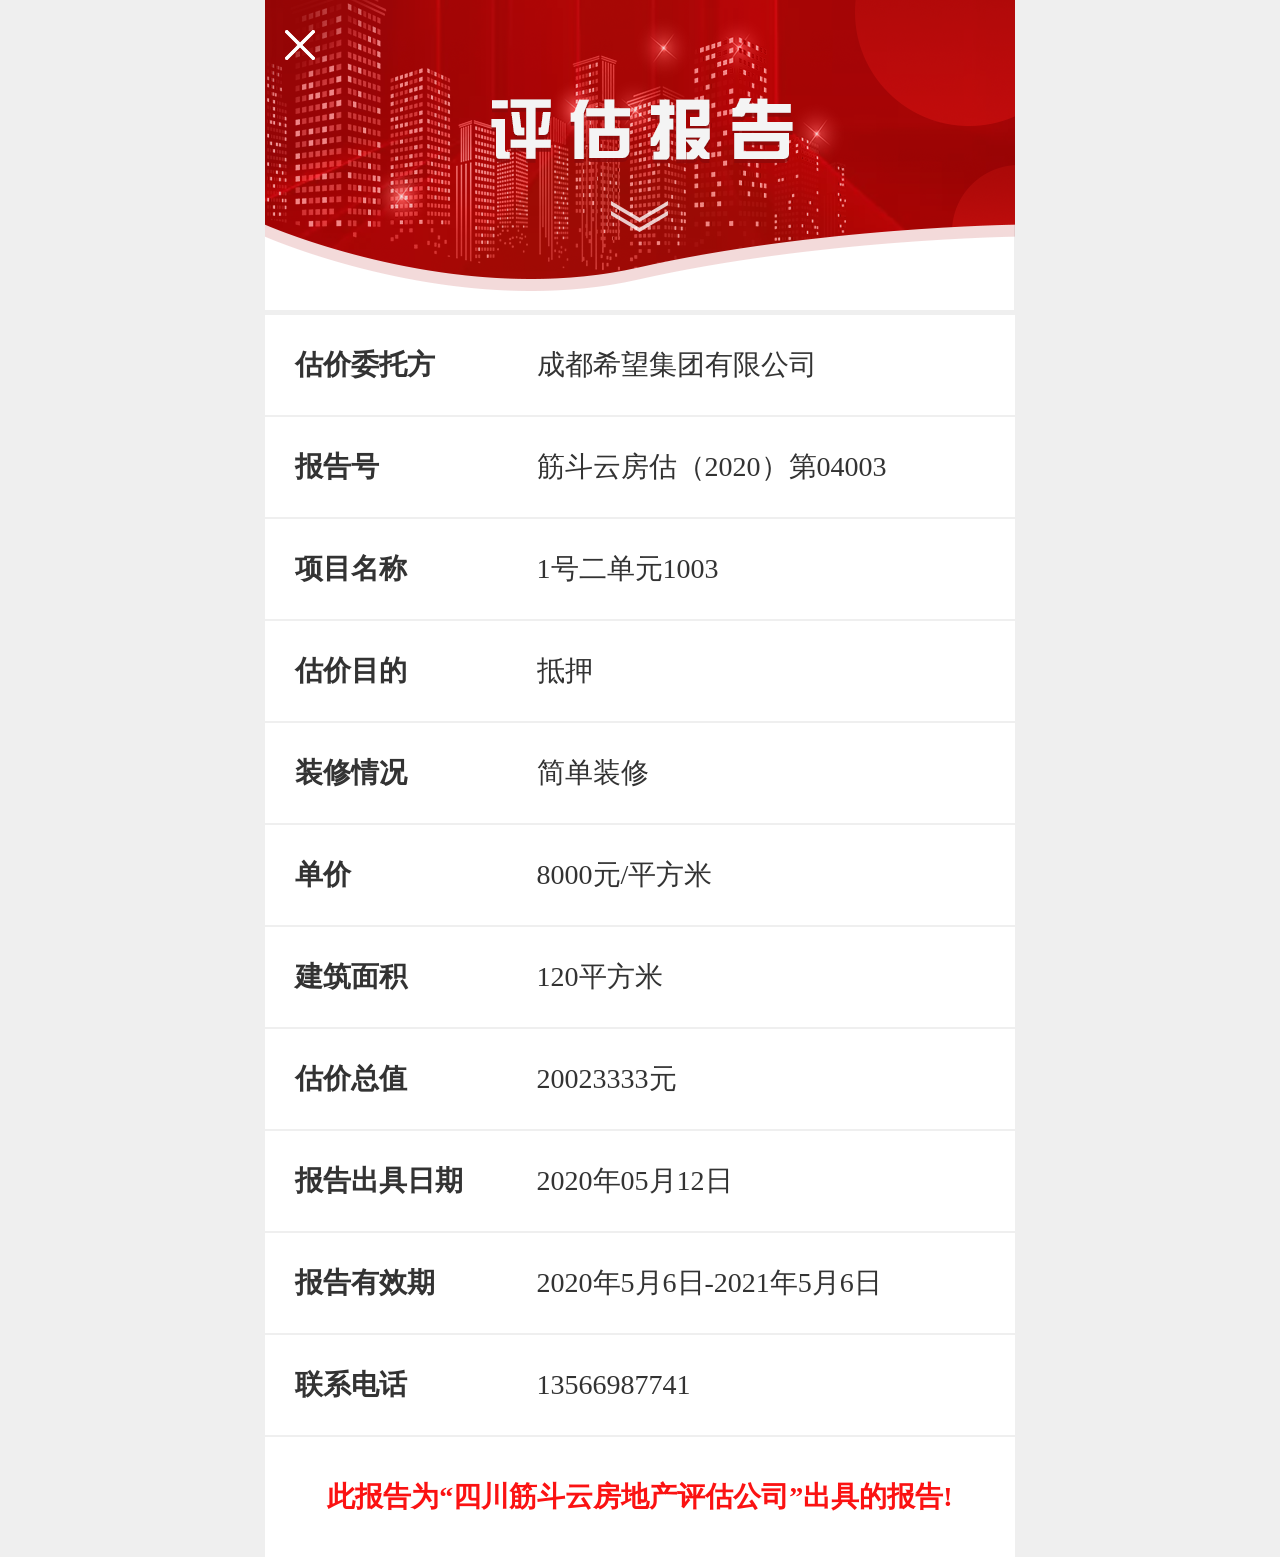
<file: jifenchaxundaoru-manager/src/main/resources/static/index.html>
<!DOCTYPE html>
<html>
<head>
<meta charset="utf-8">
<meta http-equiv="X-UA-Compatible" content="IE=edge">
<meta name="viewport" content="width=device-width, initial-scale=1, maximum-scale=1, user-scalable=0">
<meta name="apple-mobile-web-app-capable" content="yes">
<meta name="apple-mobile-web-app-status-bar-style" content="default">
<meta name="format-detection" content="telephone=no">
<title>筋斗云</title>
<style type="text/css">
	*{margin:0; padding:0; border:none;box-sizing:border-box;}
	body{max-width:750px;margin:0 auto;color:#333;font-family:"微软雅黑";background: #efefef;}
	img {max-width: 100%;height: auto;}
	.top{width: 100%;height: 3.1rem;position: relative;margin-bottom: .05rem;}
	.top .close{width: .3rem;height: .3rem;background:url(images/close.png) no-repeat center;-webkit-background-size: contain;background-size: contain;position: absolute;left:.2rem;top:.3rem;}
	li{list-style:none;line-height: 1rem;background:#fff;margin-bottom:.02rem;overflow: hidden;padding:0 .3rem;font-size: .28rem;}
	li span{float: left;width:35%;font-weight: bold;}
	li em{float: left;width: 65%;font-style: normal;}
	p{font-size: .28rem;font-weight: bold;color:#fb1212;text-align: center;background: #fff;line-height: 1.2rem;}
</style>
</head>
<body>
	<div class="top">
		<div class="close"></div>
		<img src="images/topBg.png" alt=""/>
	</div>
	<ul>
		<li><span>估价委托方</span><em>成都希望集团有限公司</em></li>
		<li><span>报告号</span><em>筋斗云房估（2020）第04003</em></li>
		<li><span>项目名称</span><em>1号二单元1003</em></li>
		<li><span>估价目的</span><em>抵押</em></li>
		<li><span>装修情况</span><em>简单装修</em></li>
		<li><span>单价</span><em>8000元/平方米</em></li>
		<li><span>建筑面积</span><em>120平方米</em></li>
		<li><span>估价总值</span><em>20023333元</em></li>
		<li><span>报告出具日期</span><em>2020年05月12日</em></li>
		<li><span>报告有效期</span><em>2020年5月6日-2021年5月6日</em></li>
		<li><span>联系电话</span><em>13566987741</em></li>
	</ul>
	<p>此报告为“四川筋斗云房地产评估公司”出具的报告!</p>
</body>
</html>
<script type="text/javascript">
	//字体大小
	(function (doc, win) {
		var docEl = doc.documentElement,
			resizeEvt = 'orientationchange' in window ? 'orientationchange' : 'resize',
			recalc = function () {
				var clientWidth = docEl.clientWidth;
				if (!clientWidth) return;
				if(clientWidth>=750){
					docEl.style.fontSize = '100px';
				}else{
					docEl.style.fontSize = 100 * (clientWidth / 750) + 'px';
				}
			};

		if (!doc.addEventListener) return;
		win.addEventListener(resizeEvt, recalc, false);
		doc.addEventListener('DOMContentLoaded', recalc, false);
	})(document, window);	
</script>
</file>
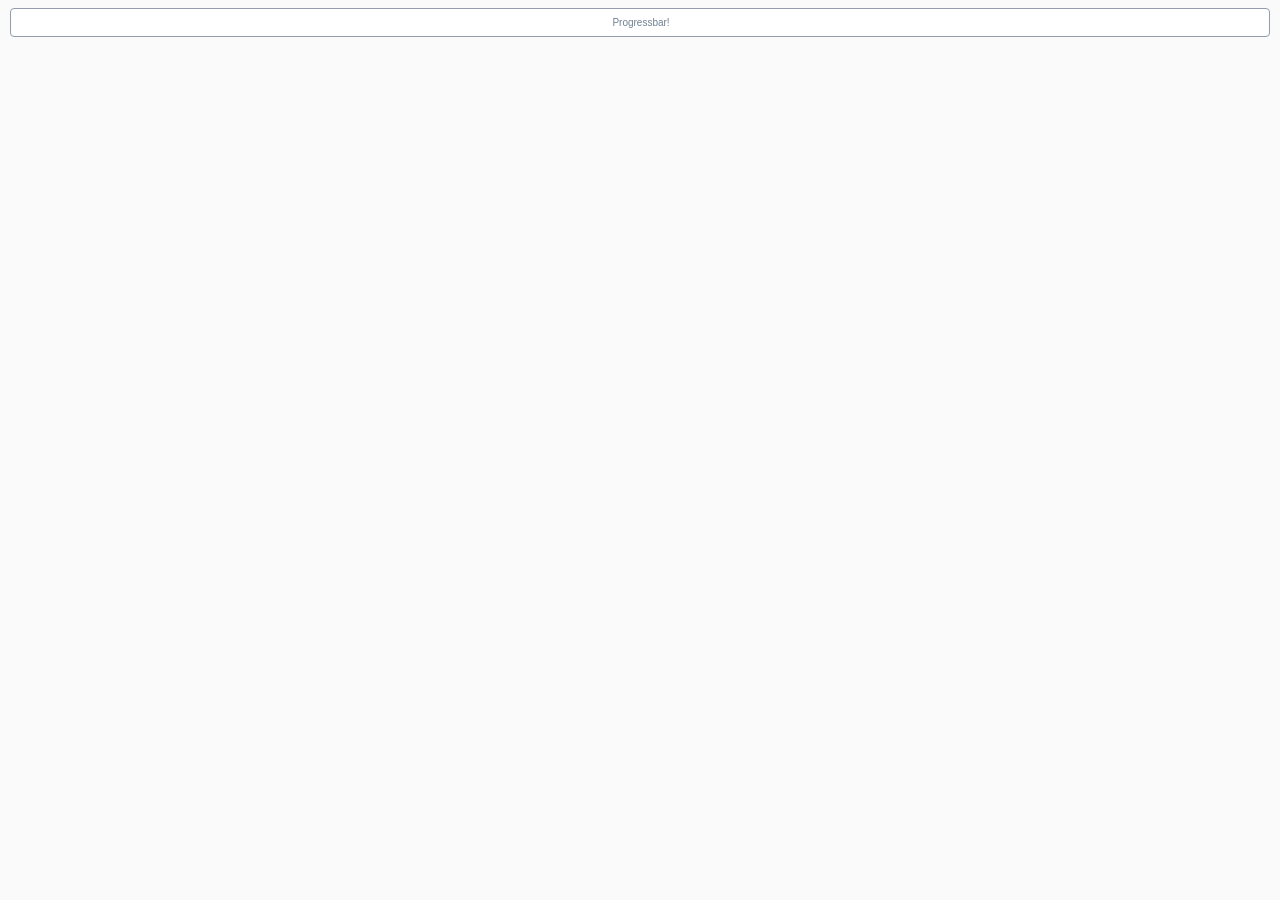
<file: jifenchaxundaoru-manager/src/main/resources/public/diagram-viewer/index.html>
﻿<html>
<head>
  <meta http-equiv="Content-Type" content="text/html; charset=utf-8">
  
  <link rel="stylesheet" href="style.css" type="text/css" media="screen">
  <script src="js/jstools.js" type="text/javascript" charset="utf-8"></script>
  <script src="js/raphael.js" type="text/javascript" charset="utf-8"></script>
  
  <script src="js/jquery/jquery.js" type="text/javascript" charset="utf-8"></script>
  <script src="js/jquery/jquery.progressbar.js" type="text/javascript" charset="utf-8"></script>
  <script src="js/jquery/jquery.asyncqueue.js" type="text/javascript" charset="utf-8"></script>
  
  <script src="js/Color.js" type="text/javascript" charset="utf-8"></script>
  <script src="js/Polyline.js" type="text/javascript" charset="utf-8"></script>
  <script src="js/ActivityImpl.js" type="text/javascript" charset="utf-8"></script>
  <script src="js/ActivitiRest.js" type="text/javascript" charset="utf-8"></script>
  <script src="js/LineBreakMeasurer.js" type="text/javascript" charset="utf-8"></script>
  <script src="js/ProcessDiagramGenerator.js" type="text/javascript" charset="utf-8"></script>
  <script src="js/ProcessDiagramCanvas.js" type="text/javascript" charset="utf-8"></script>
  
  <style type="text/css" media="screen">
    
  </style>
</head>
<body>



<div class="wrapper">
  <div id="pb1"></div>
  <div id="overlayBox" >
    <div id="diagramBreadCrumbs" class="diagramBreadCrumbs" onmousedown="return false" onselectstart="return false"></div>
    <div id="diagramHolder" class="diagramHolder"></div>
    <div class="diagram-info" id="diagramInfo"></div>
  </div>
</div>
<script language='javascript'>
var DiagramGenerator = {};
var pb1;
$(document).ready(function(){
  var query_string = {};
  var query = window.location.search.substring(1);
  var vars = query.split("&");
  for (var i=0;i<vars.length;i++) {
    var pair = vars[i].split("=");
    query_string[pair[0]] = pair[1];
  } 
  
  var processDefinitionId = query_string["processDefinitionId"];
  var processInstanceId = query_string["processInstanceId"];
  
  console.log("Initialize progress bar");
  
  pb1 = new $.ProgressBar({
    boundingBox: '#pb1',
    label: 'Progressbar!',
    on: {
      complete: function() {
        console.log("Progress Bar COMPLETE");
        this.set('label', 'complete!');
        if (processInstanceId) {
          ProcessDiagramGenerator.drawHighLights(processInstanceId);
        }
      },
      valueChange: function(e) {
        this.set('label', e.newVal + '%');
      }
    },
    value: 0
  });
  console.log("Progress bar inited");
  
  ProcessDiagramGenerator.options = {
    diagramBreadCrumbsId: "diagramBreadCrumbs",
    diagramHolderId: "diagramHolder",
    diagramInfoId: "diagramInfo",
    on: {
      click: function(canvas, element, contextObject){
        var mouseEvent = this;
        console.log("[CLICK] mouseEvent: %o, canvas: %o, clicked element: %o, contextObject: %o", mouseEvent, canvas, element, contextObject);

        if (contextObject.getProperty("type") == "callActivity") {
          var processDefinitonKey = contextObject.getProperty("processDefinitonKey");
          var processDefinitons = contextObject.getProperty("processDefinitons");
          var processDefiniton = processDefinitons[0];
          console.log("Load callActivity '" + processDefiniton.processDefinitionKey + "', contextObject: ", contextObject);

          // Load processDefinition
        ProcessDiagramGenerator.drawDiagram(processDefiniton.processDefinitionId);
        }
      },
      rightClick: function(canvas, element, contextObject){
        var mouseEvent = this;
        console.log("[RIGHTCLICK] mouseEvent: %o, canvas: %o, clicked element: %o, contextObject: %o", mouseEvent, canvas, element, contextObject);
      },
      over: function(canvas, element, contextObject){
        var mouseEvent = this;
        //console.log("[OVER] mouseEvent: %o, canvas: %o, clicked element: %o, contextObject: %o", mouseEvent, canvas, element, contextObject);

        // TODO: show tooltip-window with contextObject info
        ProcessDiagramGenerator.showActivityInfo(contextObject);
      },
      out: function(canvas, element, contextObject){
        var mouseEvent = this;
        //console.log("[OUT] mouseEvent: %o, canvas: %o, clicked element: %o, contextObject: %o", mouseEvent, canvas, element, contextObject);

        ProcessDiagramGenerator.hideInfo();
      }
    }
  };
  
  var baseUrl = window.document.location.protocol + "//" + window.document.location.host + "/";
  var shortenedUrl = window.document.location.href.replace(baseUrl, "");
  baseUrl = baseUrl + shortenedUrl.substring(0, shortenedUrl.indexOf("/"));
  
  ActivitiRest.options = {
    processInstanceHighLightsUrl: baseUrl + "/act/service/process-instance/{processInstanceId}/highlights?callback=?",
    processDefinitionUrl: baseUrl + "/act/service/process-definition/{processDefinitionId}/diagram-layout?callback=?",
    processDefinitionByKeyUrl: baseUrl + "/act/service/process-definition/{processDefinitionKey}/diagram-layout?callback=?",
    processInstanceUrl: baseUrl + "/act/service/process-instance/{processInstanceId}/diagram-layout?callback=?"
  };
  
  if (processDefinitionId) {
    ProcessDiagramGenerator.drawDiagram(processDefinitionId);
    
  } else {
    alert("processDefinitionId parameter is required");
  }
});


</script>
</body>
</html>
</file>
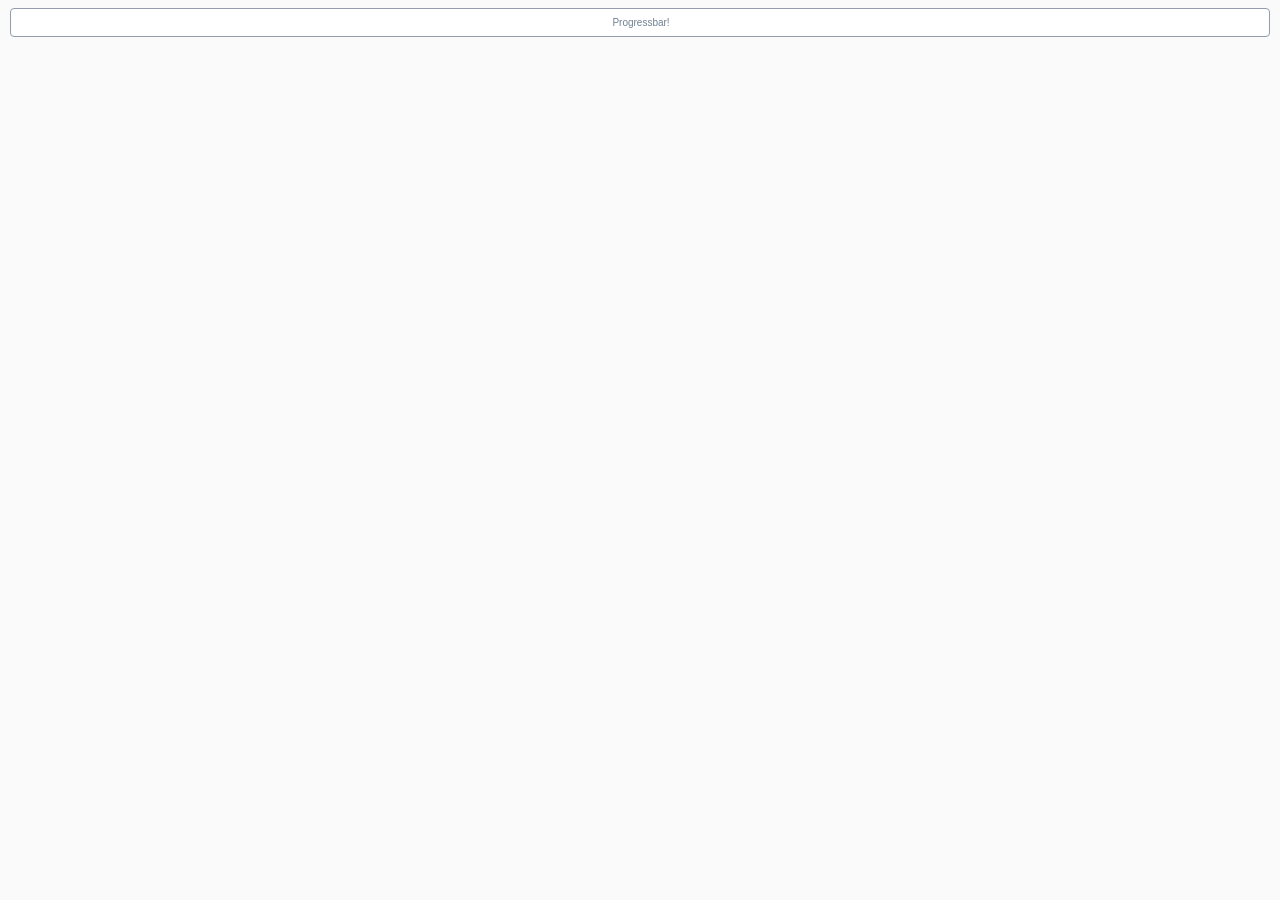
<file: jifenchaxundaoru-portal/src/main/resources/public/diagram-viewer/index.html>
﻿<html>
<head>
  <meta http-equiv="Content-Type" content="text/html; charset=utf-8">
  
  <link rel="stylesheet" href="style.css" type="text/css" media="screen">
  <script src="js/jstools.js" type="text/javascript" charset="utf-8"></script>
  <script src="js/raphael.js" type="text/javascript" charset="utf-8"></script>
  
  <script src="js/jquery/jquery.js" type="text/javascript" charset="utf-8"></script>
  <script src="js/jquery/jquery.progressbar.js" type="text/javascript" charset="utf-8"></script>
  <script src="js/jquery/jquery.asyncqueue.js" type="text/javascript" charset="utf-8"></script>
  
  <script src="js/Color.js" type="text/javascript" charset="utf-8"></script>
  <script src="js/Polyline.js" type="text/javascript" charset="utf-8"></script>
  <script src="js/ActivityImpl.js" type="text/javascript" charset="utf-8"></script>
  <script src="js/ActivitiRest.js" type="text/javascript" charset="utf-8"></script>
  <script src="js/LineBreakMeasurer.js" type="text/javascript" charset="utf-8"></script>
  <script src="js/ProcessDiagramGenerator.js" type="text/javascript" charset="utf-8"></script>
  <script src="js/ProcessDiagramCanvas.js" type="text/javascript" charset="utf-8"></script>
  
  <style type="text/css" media="screen">
    
  </style>
</head>
<body>
<div class="wrapper">
  <div id="pb1"></div>
  <div id="overlayBox" >
    <div id="diagramBreadCrumbs" class="diagramBreadCrumbs" onmousedown="return false" onselectstart="return false"></div>
    <div id="diagramHolder" class="diagramHolder"></div>
    <div class="diagram-info" id="diagramInfo"></div>
  </div>
</div>
<script language='javascript'>
var DiagramGenerator = {};
var pb1;
$(document).ready(function(){
  var query_string = {};
  var query = window.location.search.substring(1);
  var vars = query.split("&");
  for (var i=0;i<vars.length;i++) {
    var pair = vars[i].split("=");
    query_string[pair[0]] = pair[1];
  } 
  
  var processDefinitionId = query_string["processDefinitionId"];
  var processInstanceId = query_string["processInstanceId"];
  
  console.log("Initialize progress bar");
  
  pb1 = new $.ProgressBar({
    boundingBox: '#pb1',
    label: 'Progressbar!',
    on: {
      complete: function() {
        console.log("Progress Bar COMPLETE");
        this.set('label', 'complete!');
        if (processInstanceId) {
          ProcessDiagramGenerator.drawHighLights(processInstanceId);
        }
      },
      valueChange: function(e) {
        this.set('label', e.newVal + '%');
      }
    },
    value: 0
  });
  console.log("Progress bar inited");
  
  ProcessDiagramGenerator.options = {
    diagramBreadCrumbsId: "diagramBreadCrumbs",
    diagramHolderId: "diagramHolder",
    diagramInfoId: "diagramInfo",
    on: {
      click: function(canvas, element, contextObject){
        var mouseEvent = this;
        console.log("[CLICK] mouseEvent: %o, canvas: %o, clicked element: %o, contextObject: %o", mouseEvent, canvas, element, contextObject);

        if (contextObject.getProperty("type") == "callActivity") {
          var processDefinitonKey = contextObject.getProperty("processDefinitonKey");
          var processDefinitons = contextObject.getProperty("processDefinitons");
          var processDefiniton = processDefinitons[0];
          console.log("Load callActivity '" + processDefiniton.processDefinitionKey + "', contextObject: ", contextObject);

          // Load processDefinition
        ProcessDiagramGenerator.drawDiagram(processDefiniton.processDefinitionId);
        }
      },
      rightClick: function(canvas, element, contextObject){
        var mouseEvent = this;
        console.log("[RIGHTCLICK] mouseEvent: %o, canvas: %o, clicked element: %o, contextObject: %o", mouseEvent, canvas, element, contextObject);
      },
      over: function(canvas, element, contextObject){
        var mouseEvent = this;
        //console.log("[OVER] mouseEvent: %o, canvas: %o, clicked element: %o, contextObject: %o", mouseEvent, canvas, element, contextObject);

        // TODO: show tooltip-window with contextObject info
        ProcessDiagramGenerator.showActivityInfo(contextObject);
      },
      out: function(canvas, element, contextObject){
        var mouseEvent = this;
        //console.log("[OUT] mouseEvent: %o, canvas: %o, clicked element: %o, contextObject: %o", mouseEvent, canvas, element, contextObject);

        ProcessDiagramGenerator.hideInfo();
      }
    }
  };
  
  var baseUrl = window.document.location.protocol + "//" + window.document.location.host + "/";
  var shortenedUrl = window.document.location.href.replace(baseUrl, "");
  baseUrl = baseUrl + shortenedUrl.substring(0, shortenedUrl.indexOf("/"));
  
  ActivitiRest.options = {
    processInstanceHighLightsUrl: baseUrl + "/act/service/process-instance/{processInstanceId}/highlights?callback=?",
    processDefinitionUrl: baseUrl + "/act/service/process-definition/{processDefinitionId}/diagram-layout?callback=?",
    processDefinitionByKeyUrl: baseUrl + "/act/service/process-definition/{processDefinitionKey}/diagram-layout?callback=?",
    processInstanceUrl: baseUrl + "/act/service/process-instance/{processInstanceId}/diagram-layout?callback=?"
  };
  
  if (processDefinitionId) {
    ProcessDiagramGenerator.drawDiagram(processDefinitionId);
    
  } else {
    alert("processDefinitionId parameter is required");
  }
});


</script>
</body>
</html>
</file>
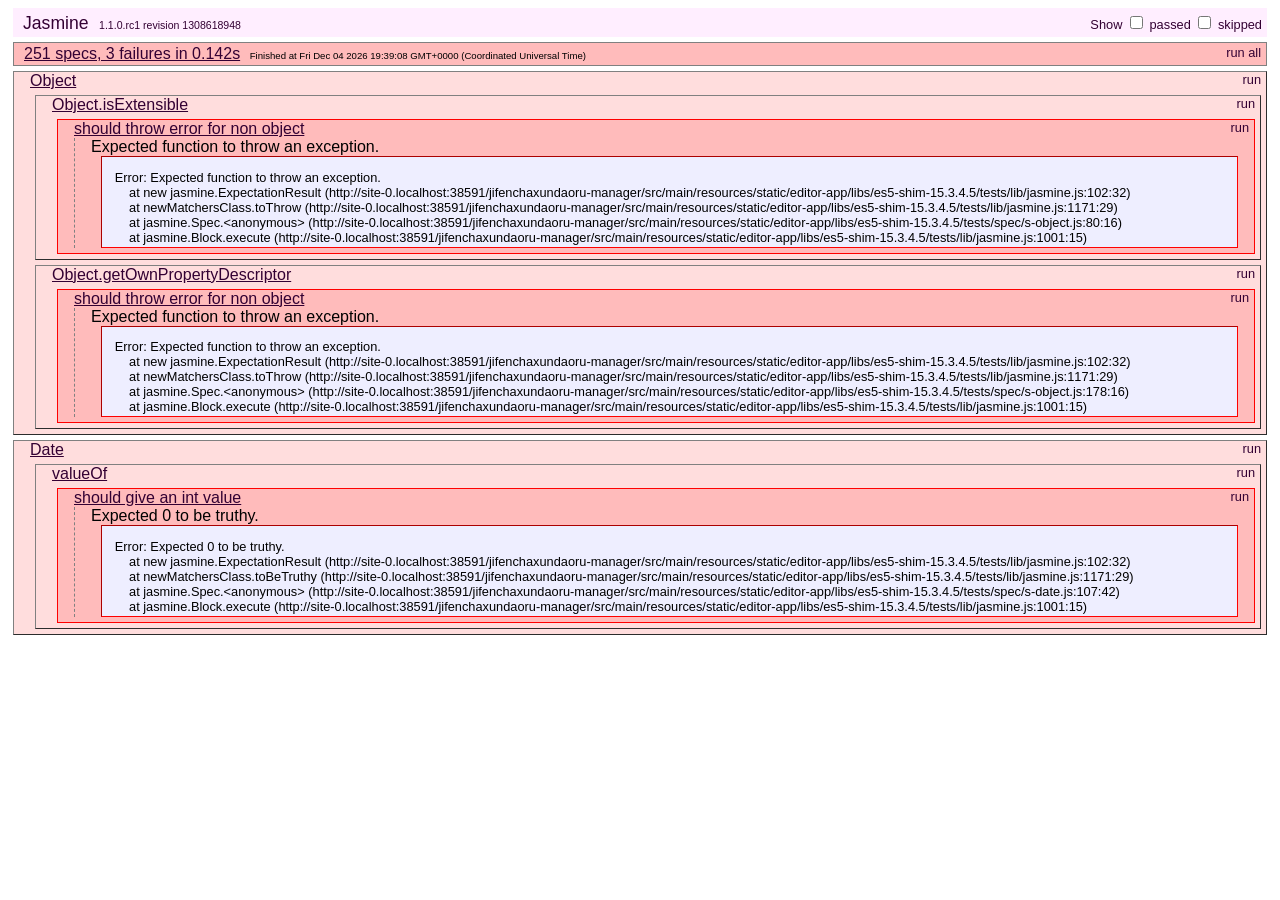
<file: jifenchaxundaoru-manager/src/main/resources/static/editor-app/libs/es5-shim-15.3.4.5/tests/index.html>
<!DOCTYPE HTML>
<html>
<head>
	<title>Jasmine Spec Runner</title>

	<link rel="shortcut icon" type="image/png" href="lib/jasmine_favicon.png">

	<link rel="stylesheet" type="text/css" href="lib/jasmine.css">
	<script type="text/javascript" src="lib/jasmine.js"></script>
	<script type="text/javascript" src="lib/jasmine-html.js"></script>
	<script type="text/javascript" src="lib/json2.js"></script>

	<!-- include helper files here... -->
	<script src="helpers/h.js"></script>
	<script src="helpers/h-kill.js"></script>
	<script src="helpers/h-matchers.js"></script>

	<!-- include source files here... -->
	<script src="../es5-shim.js"></script>
    <script src="../es5-sham.js"></script>

	<!-- include spec files here... -->
	<script src="spec/s-array.js"></script>
	<script src="spec/s-function.js"></script>
	<script src="spec/s-string.js"></script>
	<script src="spec/s-object.js"></script>
	<script src="spec/s-number.js"></script>
	<script src="spec/s-date.js"></script>


	<script type="text/javascript">
		(function() {
			var jasmineEnv = jasmine.getEnv();
			jasmineEnv.updateInterval = 1000;

			var trivialReporter = new jasmine.TrivialReporter();

			jasmineEnv.addReporter(trivialReporter);

			jasmineEnv.specFilter = function(spec) {
				return trivialReporter.specFilter(spec);
			};

			var currentWindowOnload = window.onload;

			window.onload = function() {
				if (currentWindowOnload) {
					currentWindowOnload();
				}
				execJasmine();
			};

			function execJasmine() {
				jasmineEnv.execute();
			}

		})();
	</script>

</head>

<body>
</body>
</html>
</file>
<file: jifenchaxundaoru-manager/src/main/resources/public/diagram-viewer/style.css>
body {    background: #fafafa;    color: #708090;    /* font: 300 100.1% "Helvetica Neue", Helvetica, "Arial Unicode MS", Arial, sans-serif; */	font-family: Verdana, sans-serif, Arial;	font-size: 10px;}.wrapper{	height: 100%;	position: relative;	width: 100%;}/*#holder {    height: 480px;    width: 640px;	b_ackground: #F8F8FF;		-moz-border-radius: 10px;	-webkit-border-radius: 10px;	-webkit-box-shadow: 0 1px 3px #666;	background: #DDD url(./images/bg.png);	/* background: #DDD url(./images/checker-bg.png); * /	b_order:0px solid #dedede;}*/div.diagramHolder {	float:left; }div.diagram{	border:1px solid #dedede;	margin: 5px;	padding: 5px;	background: #FFF;}div.diagram.hidden{	display:none;}svg {	background: #DDD url(./images/bg.png);}div.diagram-info {	float:left;	position: relative;	padding: 5px;}/* Breadcrumbs */#diagramBreadCrumbs {	margin-left: 2px;	margin-right: 2px;	margin-top: 10px;}#diagramBreadCrumbs ul {	list-style: none;		background-color: white;	border: 1px solid #DEDEDE;	border-color: #C0C2C5;	margin: 0;		margin-bottom: 10px;	margin-left: 0;		-webkit-padding-start: 0px;	-moz-border-radius: 4px;	-webkit-border-radius: 4px;	border-radius: 4px;}#diagramBreadCrumbs li {	/*text-decoration: underline;*/	display: inline-block;	vertical-align: middle;	padding-left: .75em;	padding-right: 0;	cursor: pointer;}#diagramBreadCrumbs li.selected {	color: #9370DB;	color: #4876FF;	color: #4F94CD;	font-weight: bold;}#diagramBreadCrumbs li span {	background: url(images/breadcrumbs.png) no-repeat 100% 50%;	display: block;	padding: .5em 15px .5em 0;}/* Progress bar */.ui-progressbar { 	height: 25px;	/*height:2em; text-align: left; overflow: hidden; */	background: white;	border: 1px solid #949DAD;	margin: 2px;	overflow: hidden;	padding: 1px;	position: relative;	-moz-border-radius: 4px;	-webkit-border-radius: 4px;	border-radius: 4px;}.ui-progressbar .ui-progressbar-value {	m_argin: -1px;	height:100%;	background: #D4E4FF;		-moz-border-radius: 4px;	-webkit-border-radius: 4px;	border-radius: 4px;}.ui-widget-header a { color: #222222/*{fcHeader}*/; }.ui-progressbar .ui-progressbar-label{	position: absolute;	margin-top: 7px;	border:0px solid red;	width: 100%;	text-align: center;}
</file>
<file: jifenchaxundaoru-portal/src/main/resources/public/diagram-viewer/style.css>
body {    background: #fafafa;    color: #708090;    /* font: 300 100.1% "Helvetica Neue", Helvetica, "Arial Unicode MS", Arial, sans-serif; */	font-family: Verdana, sans-serif, Arial;	font-size: 10px;}.wrapper{	height: 100%;	position: relative;	width: 100%;}/*#holder {    height: 480px;    width: 640px;	b_ackground: #F8F8FF;		-moz-border-radius: 10px;	-webkit-border-radius: 10px;	-webkit-box-shadow: 0 1px 3px #666;	background: #DDD url(./images/bg.png);	/* background: #DDD url(./images/checker-bg.png); * /	b_order:0px solid #dedede;}*/div.diagramHolder {	float:left; }div.diagram{	border:1px solid #dedede;	margin: 5px;	padding: 5px;	background: #FFF;}div.diagram.hidden{	display:none;}svg {	background: #DDD url(./images/bg.png);}div.diagram-info {	float:left;	position: relative;	padding: 5px;}/* Breadcrumbs */#diagramBreadCrumbs {	margin-left: 2px;	margin-right: 2px;	margin-top: 10px;}#diagramBreadCrumbs ul {	list-style: none;		background-color: white;	border: 1px solid #DEDEDE;	border-color: #C0C2C5;	margin: 0;		margin-bottom: 10px;	margin-left: 0;		-webkit-padding-start: 0px;	-moz-border-radius: 4px;	-webkit-border-radius: 4px;	border-radius: 4px;}#diagramBreadCrumbs li {	/*text-decoration: underline;*/	display: inline-block;	vertical-align: middle;	padding-left: .75em;	padding-right: 0;	cursor: pointer;}#diagramBreadCrumbs li.selected {	color: #9370DB;	color: #4876FF;	color: #4F94CD;	font-weight: bold;}#diagramBreadCrumbs li span {	background: url(images/breadcrumbs.png) no-repeat 100% 50%;	display: block;	padding: .5em 15px .5em 0;}/* Progress bar */.ui-progressbar { 	height: 25px;	/*height:2em; text-align: left; overflow: hidden; */	background: white;	border: 1px solid #949DAD;	margin: 2px;	overflow: hidden;	padding: 1px;	position: relative;	-moz-border-radius: 4px;	-webkit-border-radius: 4px;	border-radius: 4px;}.ui-progressbar .ui-progressbar-value {	m_argin: -1px;	height:100%;	background: #D4E4FF;		-moz-border-radius: 4px;	-webkit-border-radius: 4px;	border-radius: 4px;}.ui-widget-header a { color: #222222/*{fcHeader}*/; }.ui-progressbar .ui-progressbar-label{	position: absolute;	margin-top: 7px;	border:0px solid red;	width: 100%;	text-align: center;}
</file>
<file: jifenchaxundaoru-manager/src/main/resources/static/editor-app/libs/es5-shim-15.3.4.5/tests/lib/jasmine.css>
body {
  font-family: "Helvetica Neue Light", "Lucida Grande", "Calibri", "Arial", sans-serif;
}


.jasmine_reporter a:visited, .jasmine_reporter a {
  color: #303; 
}

.jasmine_reporter a:hover, .jasmine_reporter a:active {
  color: blue; 
}

.run_spec {
  float:right;
  padding-right: 5px;
  font-size: .8em;
  text-decoration: none;
}

.jasmine_reporter {
  margin: 0 5px;
}

.banner {
  color: #303;
  background-color: #fef;
  padding: 5px;
}

.logo {
  float: left;
  font-size: 1.1em;
  padding-left: 5px;
}

.logo .version {
  font-size: .6em;
  padding-left: 1em;
}

.runner.running {
  background-color: yellow;
}


.options {
  text-align: right;
  font-size: .8em;
}




.suite {
  border: 1px outset gray;
  margin: 5px 0;
  padding-left: 1em;
}

.suite .suite {
  margin: 5px; 
}

.suite.passed {
  background-color: #dfd;
}

.suite.failed {
  background-color: #fdd;
}

.spec {
  margin: 5px;
  padding-left: 1em;
  clear: both;
}

.spec.failed, .spec.passed, .spec.skipped {
  padding-bottom: 5px;
  border: 1px solid gray;
}

.spec.failed {
  background-color: #fbb;
  border-color: red;
}

.spec.passed {
  background-color: #bfb;
  border-color: green;
}

.spec.skipped {
  background-color: #bbb;
}

.messages {
  border-left: 1px dashed gray;
  padding-left: 1em;
  padding-right: 1em;
}

.passed {
  background-color: #cfc;
  display: none;
}

.failed {
  background-color: #fbb;
}

.skipped {
  color: #777;
  background-color: #eee;
  display: none;
}


/*.resultMessage {*/
  /*white-space: pre;*/
/*}*/

.resultMessage span.result {
  display: block;
  line-height: 2em;
  color: black;
}

.resultMessage .mismatch {
  color: black;
}

.stackTrace {
  white-space: pre;
  font-size: .8em;
  margin-left: 10px;
  max-height: 5em;
  overflow: auto;
  border: 1px inset red;
  padding: 1em;
  background: #eef;
}

.finished-at {
  padding-left: 1em;
  font-size: .6em;
}

.show-passed .passed,
.show-skipped .skipped {
  display: block;
}


#jasmine_content {
  position:fixed;
  right: 100%;
}

.runner {
  border: 1px solid gray;
  display: block;
  margin: 5px 0;
  padding: 2px 0 2px 10px;
}
</file>
